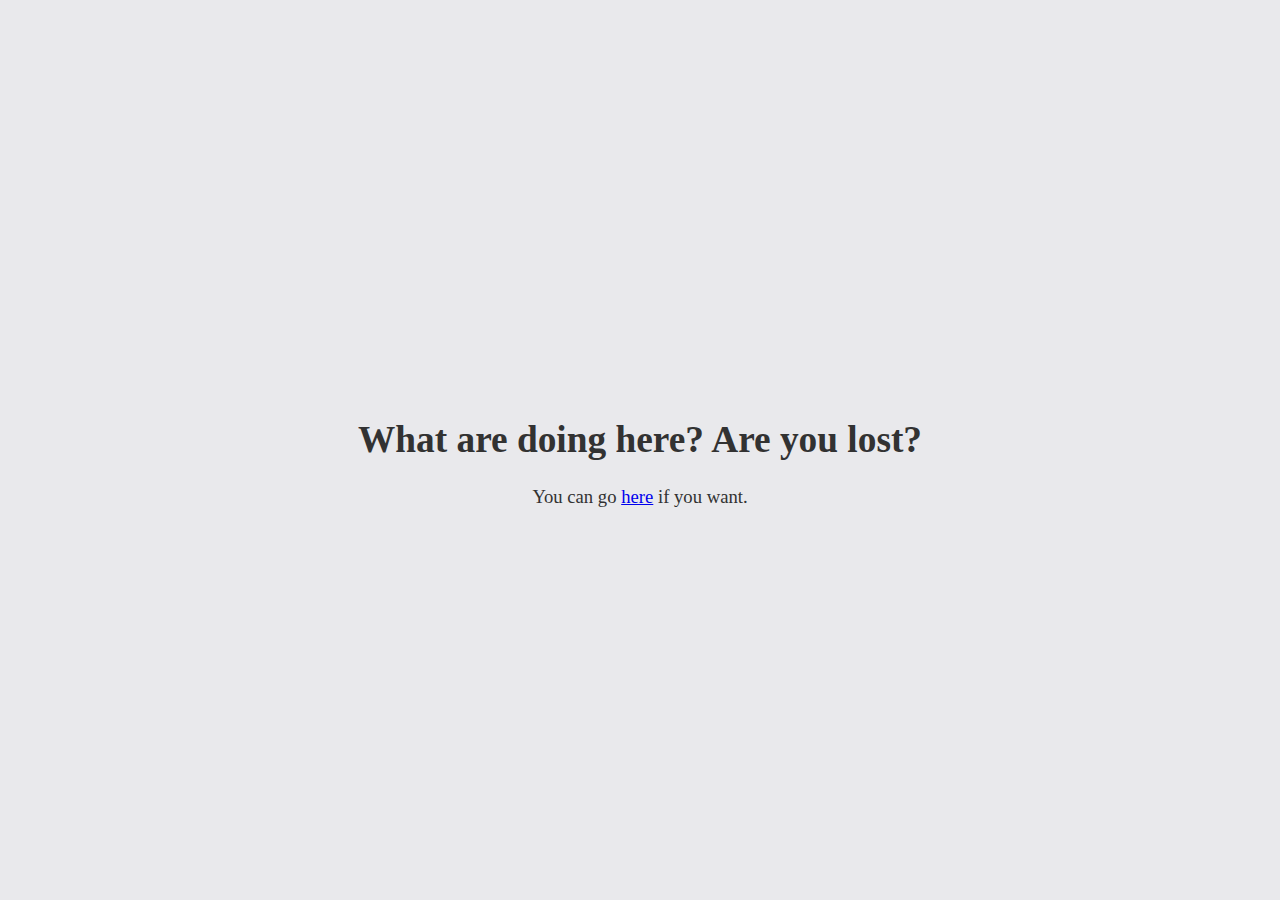
<file: index.html>
<!doctype html>
<html>
<head>
  <meta charset="utf-8">
  <title> Trees </title>
  <link rel="stylesheet" href="rationals/styles.css">
</head>
<body>
  <header class="fullscreen tree">
    <h1> What are doing here? Are you lost? </h1>
    <div> You can go <a href=rationals>here</a> if you want. </div>
  </header>
</body>
</html>
</file>
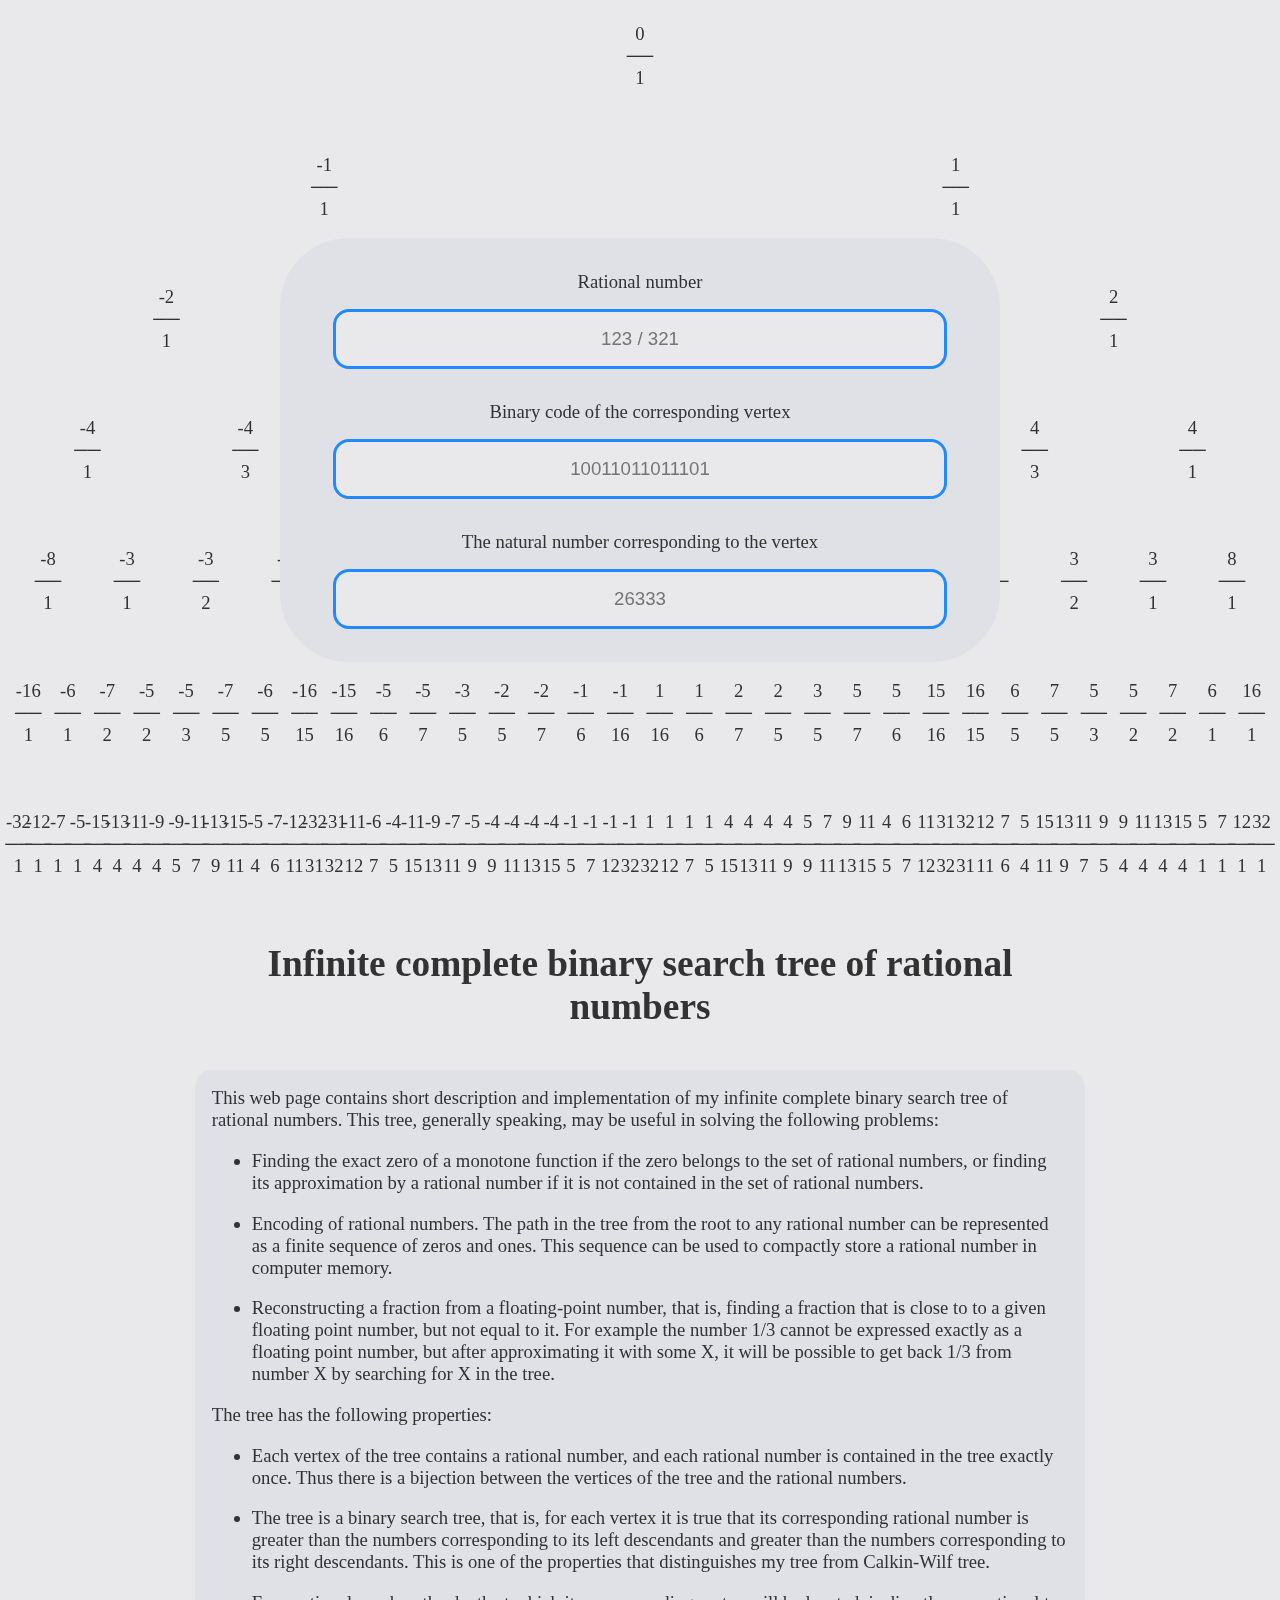
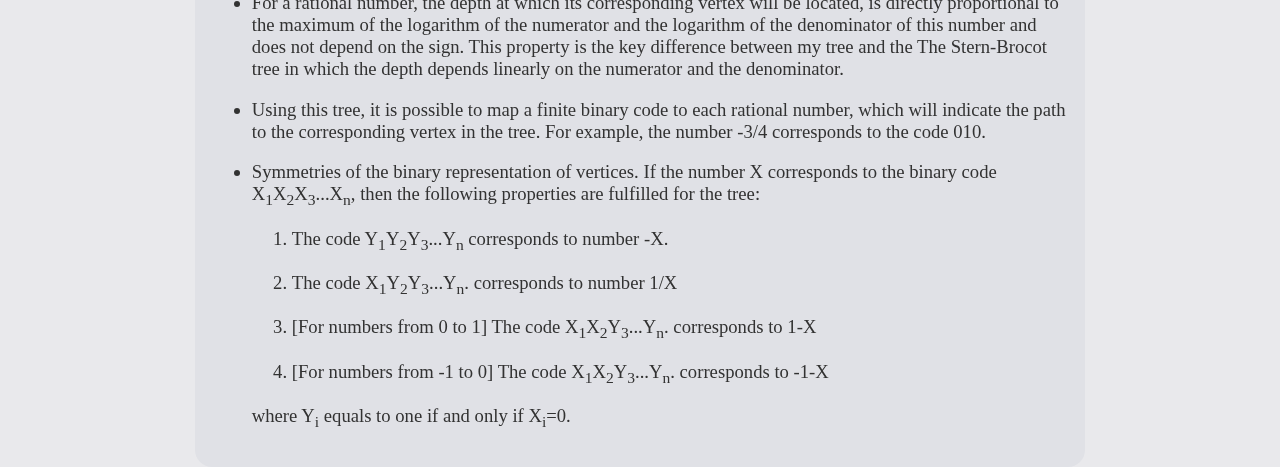
<file: rationals/index.html>
<!doctype html>
<html>
<head>
  <meta charset="utf-8">
  <title> Infinite complete binary trees of rational numbers </title>
  <link rel="stylesheet" href="./styles.css">
  <script type="text/javascript" src="./script.js"></script>
</head>
<body>
  <div class="fullscreen tree">
    <div class="flexed foreground">
      <label> Rational number </label>
      <input id="number_representation" type="text" placeholder="123 / 321"/>
      <label> Binary code of the corresponding vertex </label>
      <input id="binary_representation" type="text" placeholder="10011011011101"/>
      <label> The natural number corresponding to the vertex </label>
      <input id="integer_representation" type="text" placeholder="26333"/>
    </div>
  </div>
  <div class=centered>
    <h1> Infinite complete binary search tree of rational numbers </h1>
  </div>
  <article class="centered foreground">
    This web page contains short description and implementation of my infinite complete binary
    search tree of rational numbers. This tree, generally speaking, may be useful in solving the
    following problems:
    <ul>
      <li>
        Finding the exact zero of a monotone function if the zero belongs to the set of rational
        numbers, or finding its approximation by a rational number if it is not contained in the set
        of rational numbers.
      </li>
      <li>
        Encoding of rational numbers. The path in the tree from the root to any rational number
        can be represented as a finite sequence of zeros and ones. This sequence can be used to
        compactly store a rational number in computer memory.
      </li>
      <li>
        Reconstructing a fraction from a floating-point number, that is, finding a fraction that is
        close to to a given floating point number, but not equal to it.
        For example the number 1/3 cannot be expressed exactly as a floating point number, but after
        approximating it with some X, it will be possible to get back 1/3 from number X by searching
        for X in the tree.
      </li>
    </ul>
    The tree has the following properties:
    <ul>
      <li>
        Each vertex of the tree contains a rational number, and each rational number is contained in
        the tree exactly once. Thus there is a bijection between the vertices of the tree and the
        rational numbers.
      </li>
      <li>
        The tree is a binary search tree, that is, for each vertex it is true that its corresponding
        rational number is greater than the numbers corresponding to its left descendants and
        greater than the numbers corresponding to its right descendants.
        This is one of the properties that distinguishes my tree from Calkin-Wilf tree.
      </li>
      <li>
        For a rational number, the depth at which its corresponding vertex will be located, is
        directly proportional to the maximum of the logarithm of the numerator and the logarithm of
        the denominator of this number and does not depend on the sign.
        This property is the key difference between my tree and the The Stern-Brocot tree in which
        the depth depends linearly on the numerator and the denominator.
      </li>
      <li>
        Using this tree, it is possible to map a finite binary code to each rational number,
        which will indicate the path to the corresponding vertex in the tree.
        For example, the number -3/4 corresponds to the code 010.
      </li>
      <li>
        Symmetries of the binary representation of vertices.
        If the number X corresponds to the binary code
        X<sub>1</sub>X<sub>2</sub>X<sub>3</sub>...X<sub>n</sub>,
        then the following properties are fulfilled for the tree:
        <ol>
          <li>
            The code Y<sub>1</sub>Y<sub>2</sub>Y<sub>3</sub>...Y<sub>n</sub>
            corresponds to number -X.
          </li>
          <li>
            The code X<sub>1</sub>Y<sub>2</sub>Y<sub>3</sub>...Y<sub>n</sub>.
            corresponds to number 1/X
          </li>
          <li>
            [For numbers from 0 to 1]
            The code X<sub>1</sub>X<sub>2</sub>Y<sub>3</sub>...Y<sub>n</sub>.
            corresponds to 1-X
          </li>
          <li>
            [For numbers from -1 to 0]
            The code X<sub>1</sub>X<sub>2</sub>Y<sub>3</sub>...Y<sub>n</sub>.
            corresponds to -1-X
          </li>
        </ol>
        where Y<sub>i</sub> equals to one if and only if X<sub>i</sub>=0. <br>
      </li>
    </ul>
  </article>
</body>
</html>
</file>
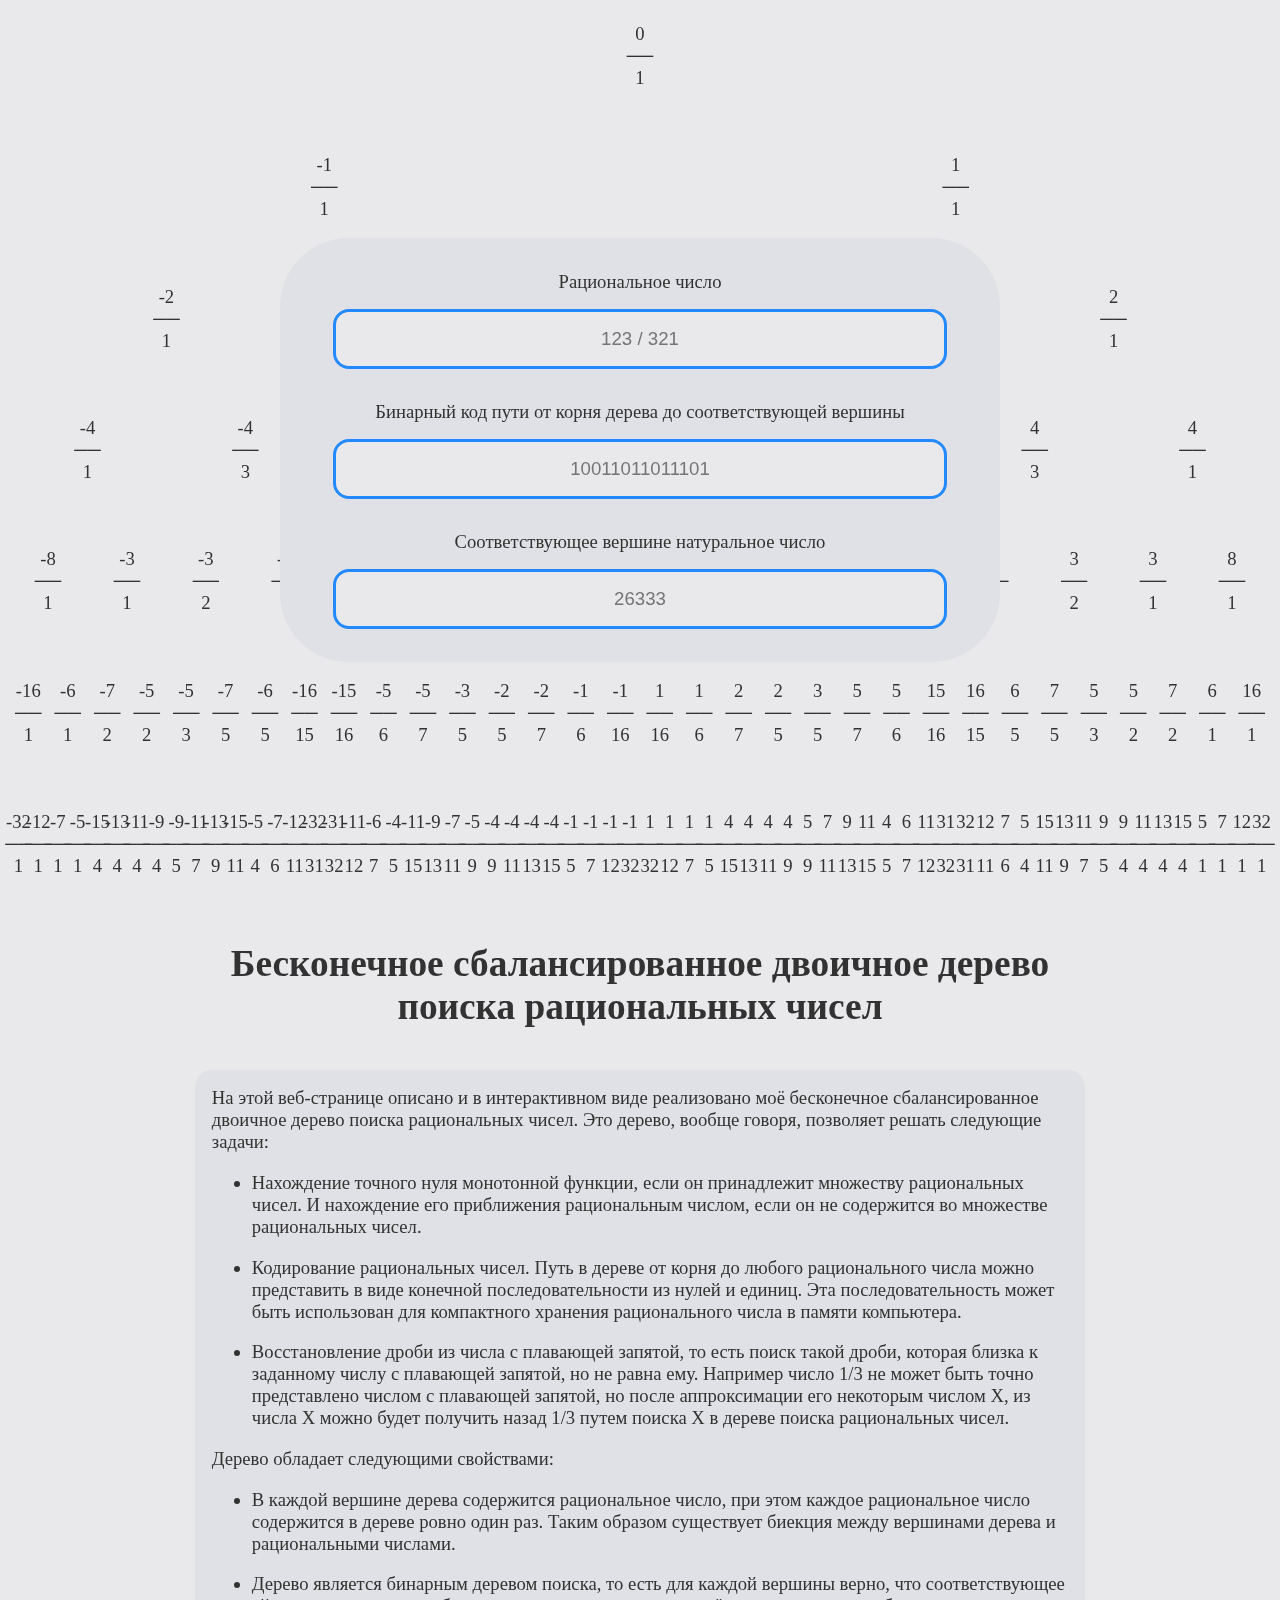
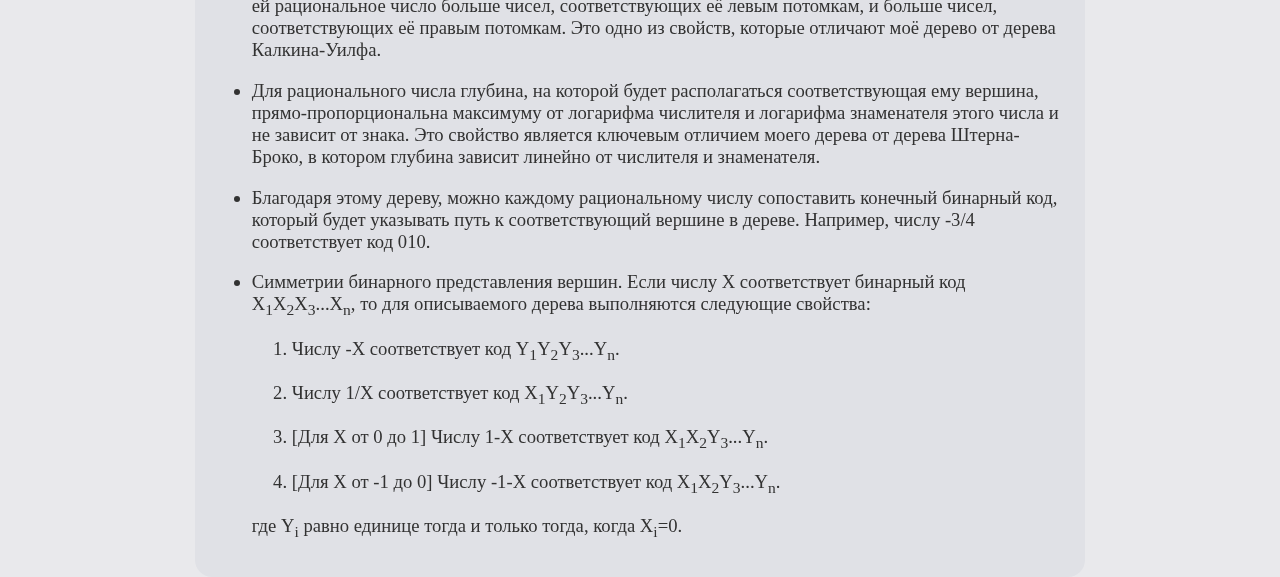
<file: rationals/ru/index.html>
<!doctype html>
<html>
<head>
  <meta charset="utf-8">
  <title> Infinite complete binary trees of rational numbers </title>
  <link rel="stylesheet" href="../styles.css">
  <script type="text/javascript" src="../script.js"></script>
</head>
<body>
  <div class="fullscreen tree">
    <div class="flexed foreground">
      <label> Рациональное число </label>
      <input id="number_representation" type="text" placeholder="123 / 321"/>
      <label> Бинарный код пути от корня дерева до соответствующей вершины </label>
      <input id="binary_representation" type="text" placeholder="10011011011101"/>
      <label> Соответствующее вершине натуральное число </label>
      <input id="integer_representation" type="text" placeholder="26333"/>
    </div>
  </div>
  <div class=centered>
  	<h1> Бесконечное сбалансированное двоичное дерево поиска рациональных чисел </h1>
  </div>
  <article class="centered foreground">
    На этой веб-странице описано и в интерактивном виде реализовано моё бесконечное сбалансированное
    двоичное дерево поиска рациональных чисел. Это дерево, вообще говоря, позволяет решать
    следующие задачи:
    <ul>
      <li>
        Нахождение точного нуля монотонной функции, если он принадлежит множеству рациональных
        чисел. И нахождение его приближения рациональным числом, если он не содержится во множестве
        рациональных чисел.
      </li>
      <li>
        Кодирование рациональных чисел. Путь в дереве от корня до любого рационального числа можно
        представить в виде конечной последовательности из нулей и единиц.
        Эта последовательность может быть использован для компактного хранения рационального числа в
        памяти компьютера.
      </li>
      <li>
        Восстановление дроби из числа с плавающей запятой, то есть поиск такой дроби, которая близка
        к заданному числу с плавающей запятой, но не равна ему. Например число 1/3 не может быть
        точно представлено числом с плавающей запятой, но после аппроксимации его некоторым числом
        X, из числа X можно будет получить назад 1/3 путем поиска X в дереве поиска рациональных
        чисел.
      </li>
    </ul>
    Дерево обладает следующими свойствами:
    <ul>
      <li>
        В каждой вершине дерева содержится рациональное число, при этом каждое рациональное число
        содержится в дереве ровно один раз. Таким образом существует биекция между вершинами
        дерева и рациональными числами.
      </li>
      <li>
        Дерево является бинарным деревом поиска, то есть для каждой вершины верно, что
        соответствующее ей рациональное число больше чисел, соответствующих её левым потомкам, и
        больше чисел, соответствующих её правым потомкам. Это одно из свойств, которые отличают моё
        дерево от дерева Калкина-Уилфа.
      </li>
      <li>
        Для рационального числа глубина, на которой будет располагаться соответствующая ему вершина,
        прямо-пропорциональна максимуму от логарифма числителя и логарифма знаменателя этого числа и
        не зависит от знака. Это свойство является ключевым отличием моего дерева от дерева
        Штерна-Броко, в котором глубина зависит линейно от числителя и знаменателя.
      </li>
      <li>
        Благодаря этому дереву, можно каждому рациональному числу сопоставить конечный бинарный код,
        который будет указывать путь к соответствующий вершине в дереве.
        Например, числу -3/4 соответствует код 010.
      </li>
      <li>
        Симметрии бинарного представления вершин.
        Если числу X соответствует бинарный код
        X<sub>1</sub>X<sub>2</sub>X<sub>3</sub>...X<sub>n</sub>,
        то для описываемого дерева выполняются следующие свойства:
        <ol>
          <li>
            Числу -X соответствует код Y<sub>1</sub>Y<sub>2</sub>Y<sub>3</sub>...Y<sub>n</sub>.
          </li>
          <li>
            Числу 1/X соответствует код X<sub>1</sub>Y<sub>2</sub>Y<sub>3</sub>...Y<sub>n</sub>.
          </li>
          <li>
            [Для X от 0 до 1] Числу 1-X соответствует код
            X<sub>1</sub>X<sub>2</sub>Y<sub>3</sub>...Y<sub>n</sub>.
          </li>
          <li>
            [Для X от -1 до 0] Числу -1-X соответствует код
            X<sub>1</sub>X<sub>2</sub>Y<sub>3</sub>...Y<sub>n</sub>.
          </li>
        </ol>
        где Y<sub>i</sub> равно единице тогда и только тогда, когда X<sub>i</sub>=0. <br>
      </li>
    </ul>
  </article>
</body>
</html>
</file>
<file: rationals/styles.css>
@media (prefers-color-scheme: dark) {
  html { background:  #151621; color: #A9B1D6; }
  input { background:  #151621; color: #FFFFFF; }
  .foreground { background: #1F2130; }
}

@media (prefers-color-scheme: light) {
  html { background:  #E9E9EC; color: #323232; }
  input { background:  #E9E9EC; color: #000000; }
  .foreground { background: #E0E1E6; }
}

body {
  margin: 0;
  font-size: 14pt;
}

.centered, .foreground {
  margin: auto;
  padding: 2ex;
  max-width: 100ex;
  border-radius: 2ex;
}

.fullscreen {
  display: flex;
  align-items: center;
  flex-direction: column;
  justify-content: center;
  height: max(100vh, 30rem);
}

.flexed {
  border-radius: 8ex;
  width: 80ex;
  max-width: calc(100% - 4ex);
  display: flex;
  align-items: center;
  flex-direction: column;
  justify-content: center;
}

h1 {
  text-align: center;
}

.tree > span {
  transition: 0.5s;
}

li {
  margin: 1em 0;
}

label {
  padding: 1rem 0 0rem 0;
  border-radius: 1rem;
}

input {
  border: 0.4ex solid #2389ff;
  border-radius: 1rem;
  font-size: 14pt;
  margin: 1rem auto;
  max-width: calc(90% - 2rem - 0.8ex);
  outline: none;
  padding: 1rem;
  text-align: center;
  transition: 0.4s;
  width: 60ex;
}

input:focus {
  border-color: #23ffff;
  max-width: calc(100% - 2rem - 0.8ex);
  width: 80ex;
}

label {
  text-align: center;
}
</file>
